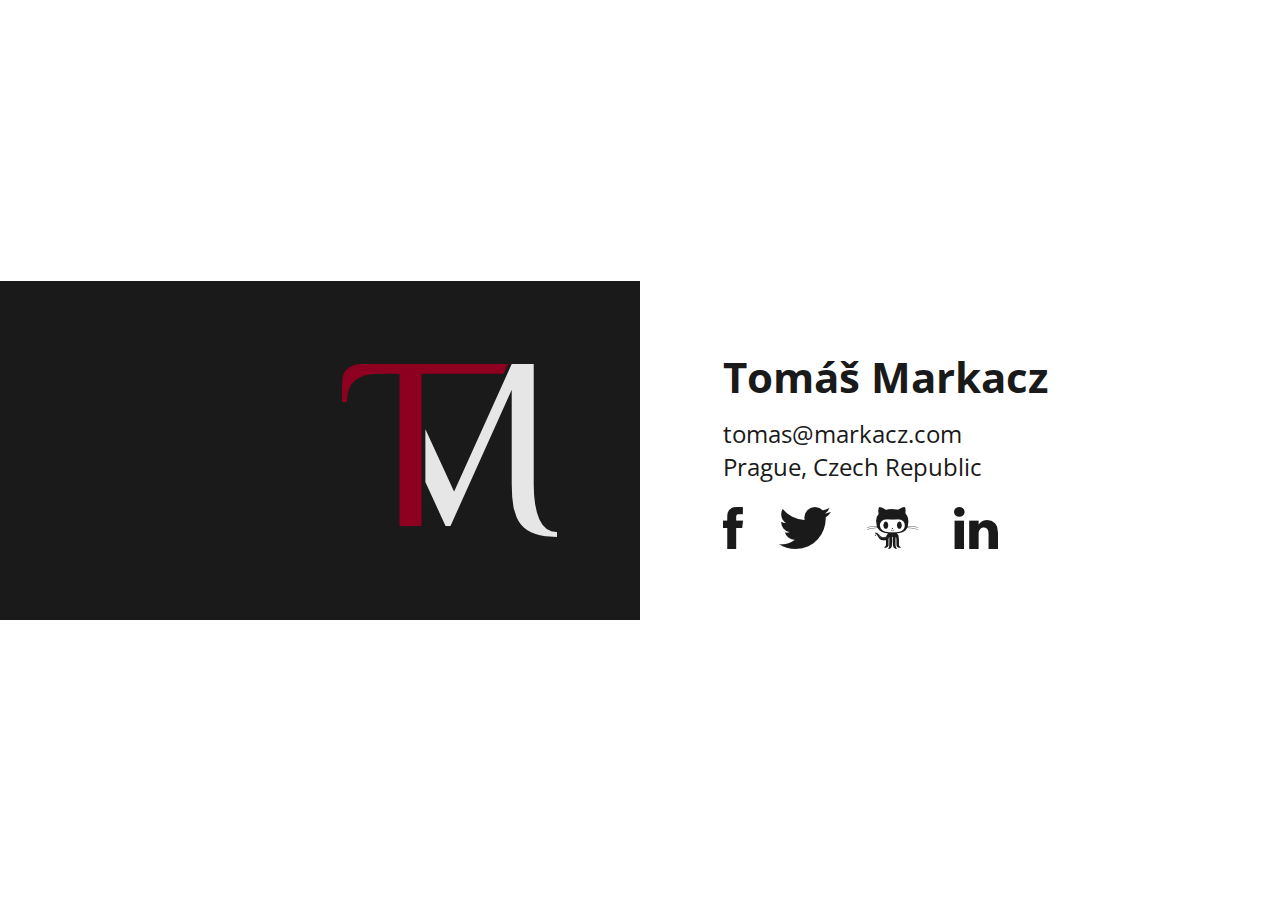
<file: index.html>
<!doctype html>
<html lang="en">
<head>
    <meta charset="utf-8">
    <meta http-equiv="x-ua-compatible" content="ie=edge">
    <title>Tomáš Markacz</title>
    <meta name="description" content="">
    <meta name="viewport" content="width=device-width, initial-scale=1">
    <link href="assets/main.min.css" media="screen, projection" rel="stylesheet" type="text/css">
    <link href="http://fonts.googleapis.com/css?family=Open+Sans:400,700&subset=latin,latin-ext" rel="stylesheet" type="text/css">
</head>
<body>
<div class="row">
    <div class="left">
        <div class="logo"></div>
    </div>
    <div class="right">
        <div class="text">
            <h1>Tomáš Markacz</h1>
            <p><a href="mailto:tomas@markacz.com">tomas@markacz.com</a></p>
            <p>Prague, Czech Republic</p>
            <p class="visually-hidden">Social networks:</p>
            <ul>
                <li><a class="facebook" href="https://www.facebook.com/tomas.markacz"><span class="visually-hidden">Facebook</span></a></li>
                <li><a class="twitter" href="https://twitter.com/TomasMarkacz"><span class="visually-hidden">Twitter</span></a></li>
                <li><a class="github" href="https://github.com/markatom"><span class="visually-hidden">GitHub</span></a></li>
                <li><a class="linkedin" href="https://cz.linkedin.com/in/markatom"><span class="visually-hidden">LinkedIn</span></a></li>
            </ul>
        </div>
    </div>
</div>
<script>
    if ("ontouchstart" in document.documentElement) {
        document.documentElement.className = 'touch';
    }
</script>
<script>
    (function(i,s,o,g,r,a,m){i['GoogleAnalyticsObject']=r;i[r]=i[r]||function(){
        (i[r].q=i[r].q||[]).push(arguments)},i[r].l=1*new Date();a=s.createElement(o),
            m=s.getElementsByTagName(o)[0];a.async=1;a.src=g;m.parentNode.insertBefore(a,m)
    })(window,document,'script','//www.google-analytics.com/analytics.js','ga');

    ga('create', 'UA-63606905-1', 'auto');
    ga('send', 'pageview');
</script>
</body>
</html>
</file>
<file: assets/main.min.css>
body,html{color:#1a1a1a;background-color:#fff;font-family:'Open Sans',sans-serif;height:100%;width:100%;margin:0}div.left{padding:40px;background-color:#1a1a1a}div.logo{margin:0 auto;width:215px;height:173px;background-image:url(sprite.png)}div.text{padding:40px;text-align:center;font-size:24px}h1{font-size:42px;margin:0 0 12px;font-weight:700}p{margin:0}a{color:inherit;text-decoration:inherit}a:hover{color:#8e0020}ul{height:42px;margin:24px auto;padding:0;width:311px}li{float:left;list-style-type:none;margin:0 18px}li a{display:block;height:42px;background-image:url(sprite.png)}li a:hover{background-position-y:-215px}.visually-hidden{display:none}a.facebook{width:20px;background-position:0 -173px}a.twitter{width:52px;background-position:-20px -173px}a.github{width:51px;background-position:-72px -173px}a.linkedin{width:44px;background-position:-123px -173px}a.facebook:hover{background-position:0 -215px}a.twitter:hover{background-position:-20px -215px}a.github:hover{background-position:-72px -215px}a.linkedin:hover{background-position:-123px -215px}.touch a{text-decoration:underline}@media (min-width:1000px){body,html{display:table}div.row{display:table-cell;vertical-align:middle}div.left,div.right{padding:0;width:50%;float:left}div.logo{float:right;margin:83px}div.text{padding:0;text-align:left;margin:67px 83px}ul{margin:24px 0 24px -18px}}
</file>
